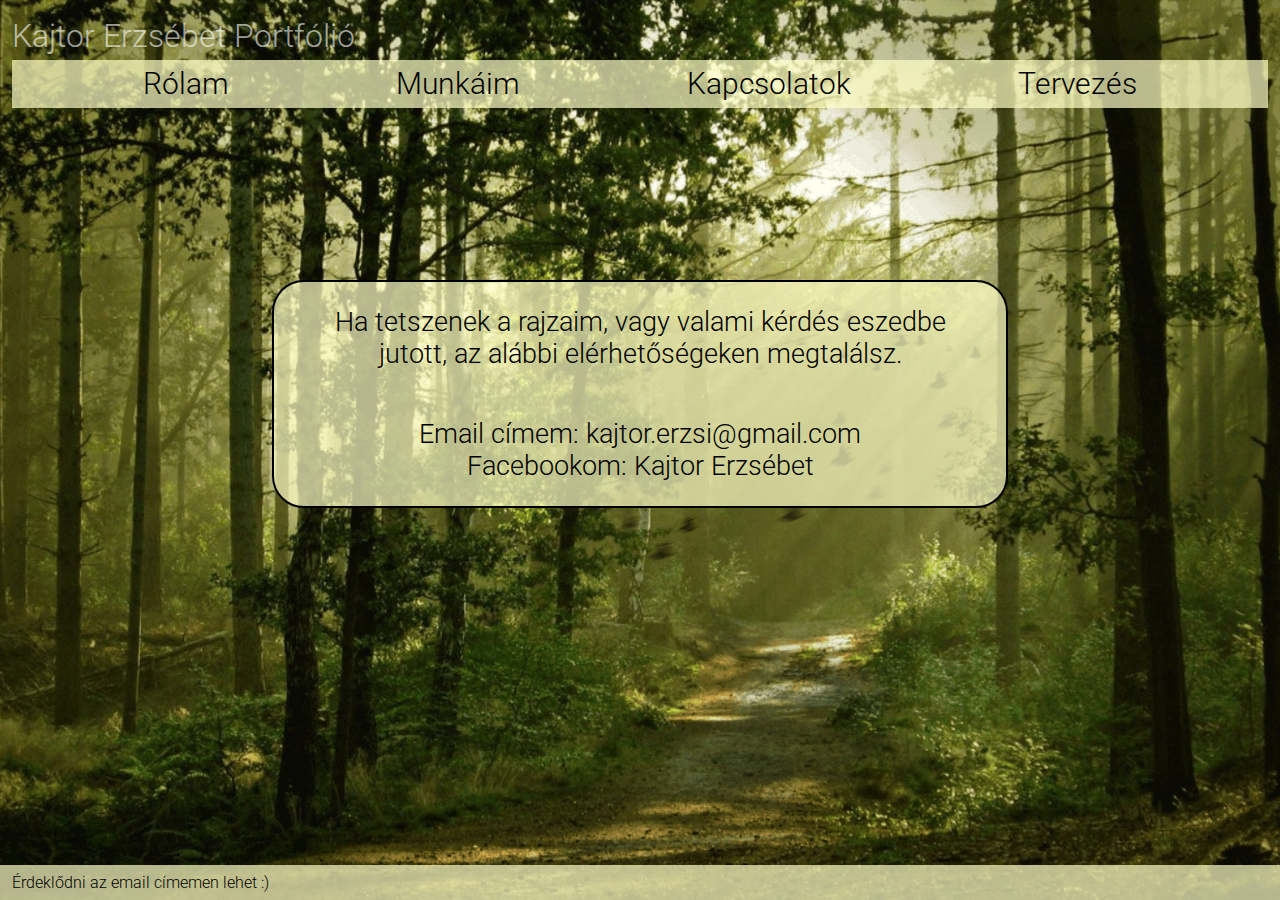
<file: kapcsolatok.html>
<!DOCTYPE html>
<html>
<head>
	<title>Kapcsolat</title>
	<meta charset="utf-8">
	<meta name="viewport" content="width=device-width,initial-scale=1">
	<link rel="stylesheet" type="text/css" href="css/main.css">
	

	<link href="https://fonts.googleapis.com/css2?family=Roboto:ital,wght@0,400;0,700;1,400&display=swap" rel="stylesheet"> 
</head>
<body>
	<header>
		<div class="fejteteje">Kajtor Erzsébet Portfólió</div>
		
		<div class="fejalja">
			<a href="index.html" class="headermenu">Rólam</a>
			<a href="kepek.html" class="headermenu">Munkáim</a>
			<a href="kapcsolatok.html" class="headermenu">Kapcsolatok</a>
			
			<a href="tervzes.html" class="headermenu">Tervezés</a>
			
		</div>
		
	</header>
	<main >
		<div id="email">
			<p id="lyuk">Ha tetszenek a rajzaim, vagy valami kérdés eszedbe jutott, az alábbi elérhetőségeken megtalálsz.</p>
		<p>
			Email címem: kajtor.erzsi@gmail.com
			<p >
			Facebookom: Kajtor Erzsébet

		</p>

		</p>
		

		</div>
		
		
	</main>
	<footer class="lab">

		<p>Érdeklődni az email címemen lehet :) </p>
	</footer>

</body>
</html>
</file>
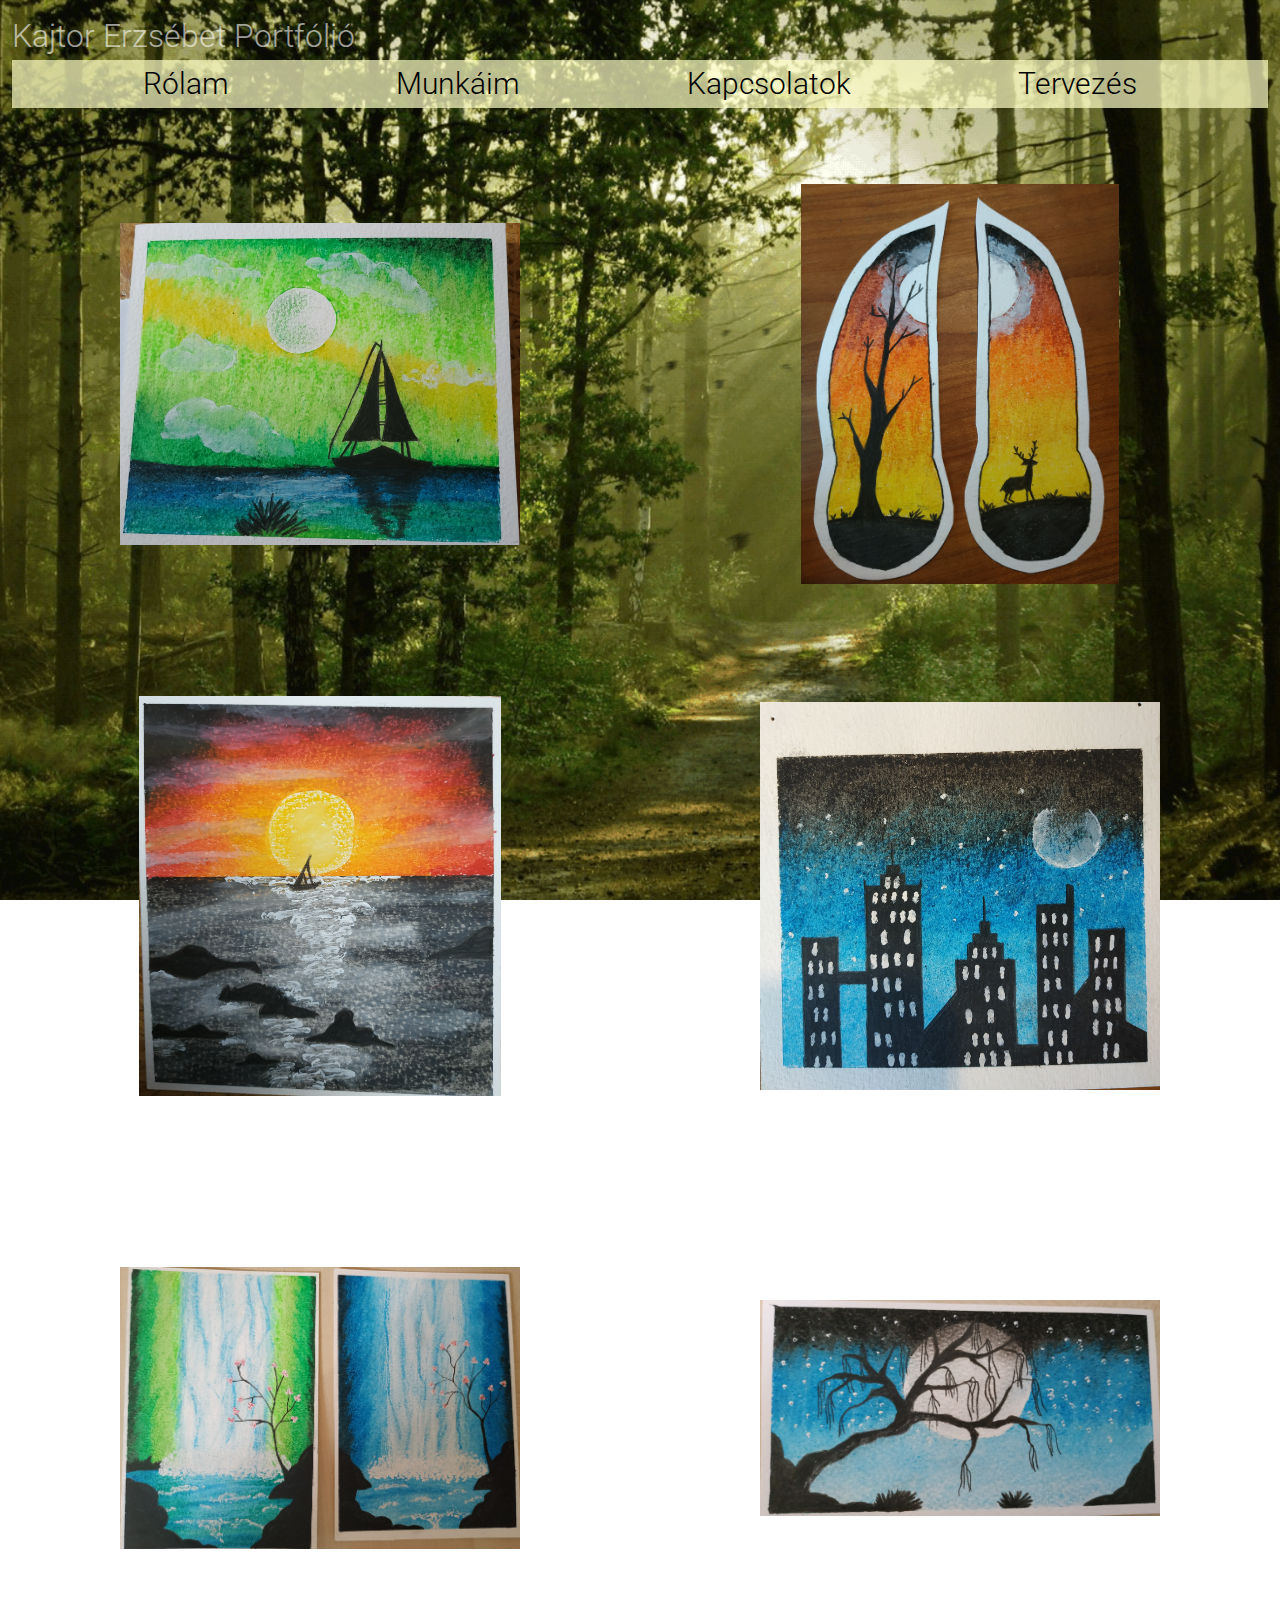
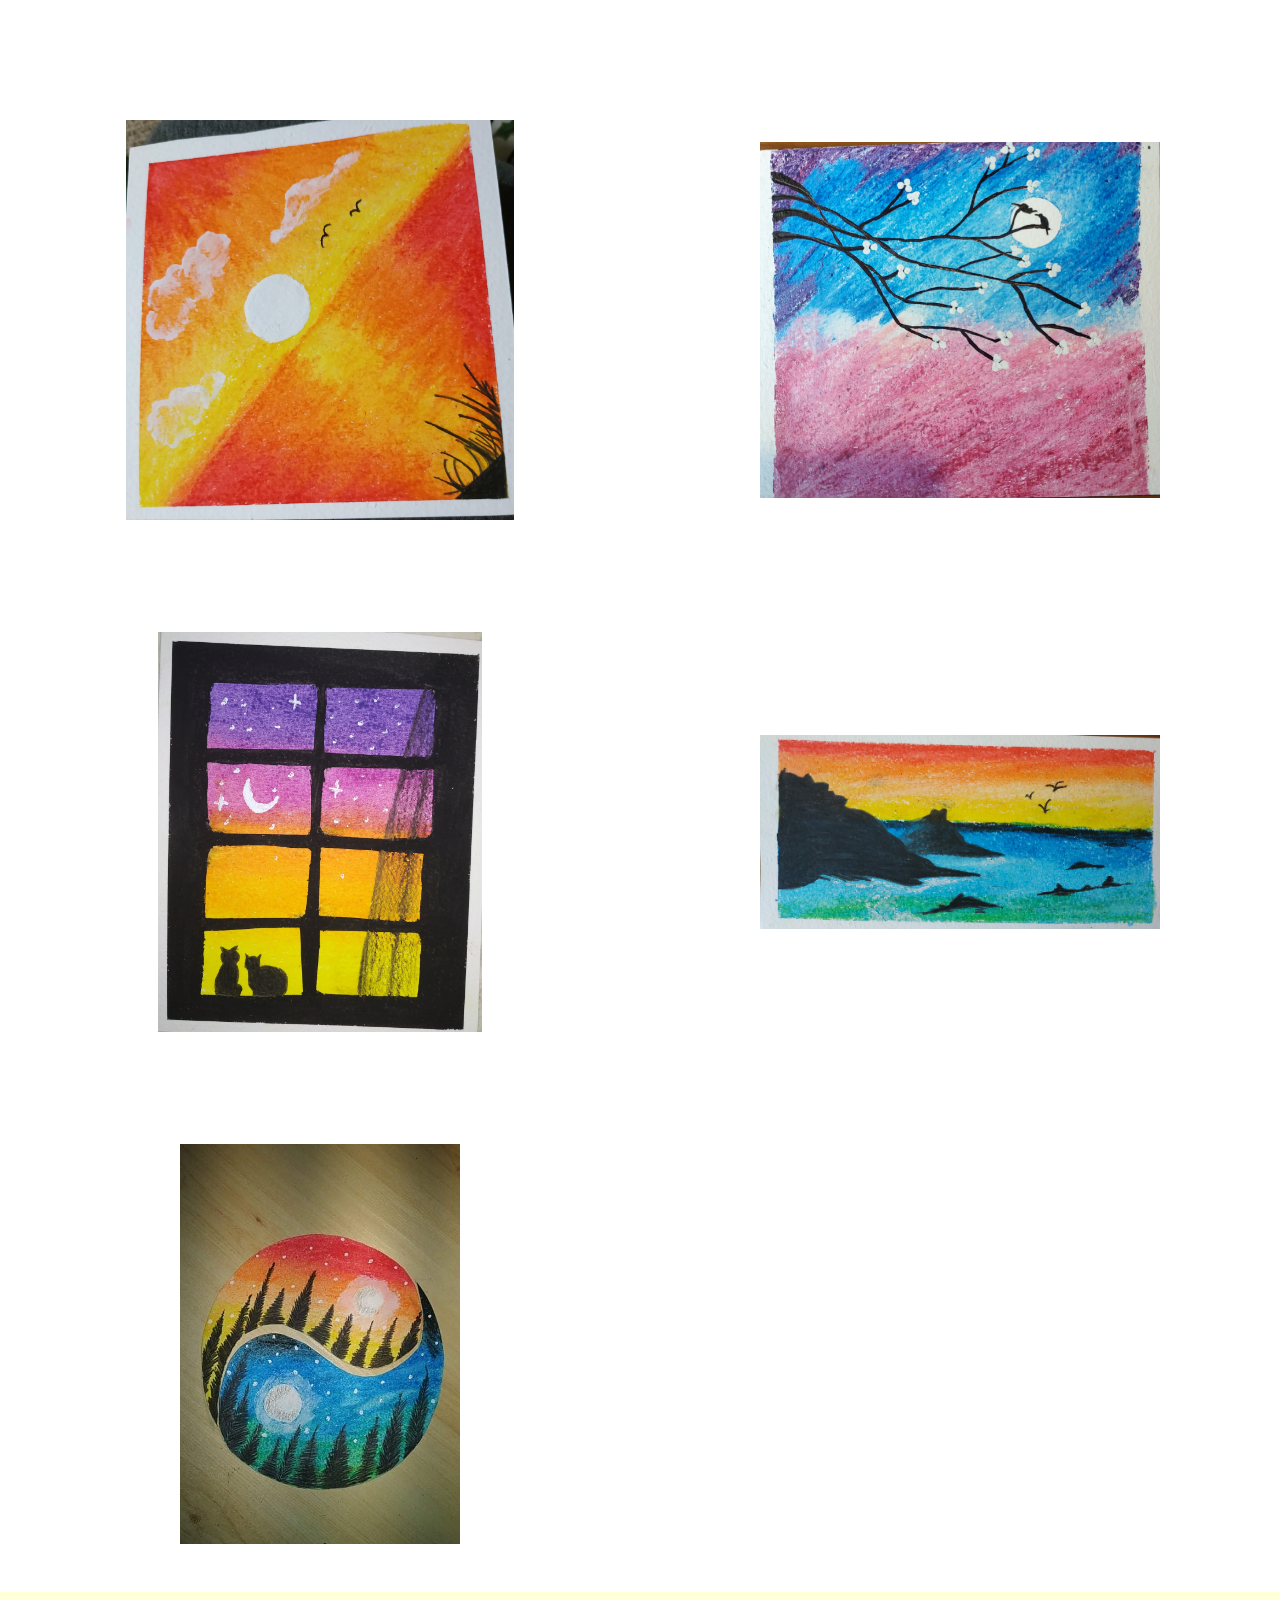
<file: kepek.html>
<!DOCTYPE html>
<html>
<head>
	<title>Munkáim</title>
	<meta charset="utf-8">
	<meta name="viewport" content="width=device-width,initial-scale=1">
	<link rel="stylesheet" type="text/css" href="css/main.css">
	

	<link href="https://fonts.googleapis.com/css2?family=Roboto:ital,wght@0,400;0,700;1,400&display=swap" rel="stylesheet"> 
</head>
<body>
	<header>
		<div class="fejteteje">Kajtor Erzsébet Portfólió</div>
		
		<div class="fejalja">
			<a href="index.html" class="headermenu">Rólam</a>
			<a href="kepek.html" class="headermenu">Munkáim</a>
			<a href="kapcsolatok.html" class="headermenu">Kapcsolatok</a>
			<a href="tervzes.html" class="headermenu">Tervezés</a>
			
		</div>
		
	</header>
	<main >
		<div class="terv">
			<div class="kepkartya">
				<a href="#">
					<div class="kep">
						<img src="css/kepek/IMG_20201223_113155.jpg">
					</div>
					
				</a>
				
			</div>
			<div class="kepkartya">
				<a href="#">
					<div class="kep">
						<img src="css/kepek/IMG_20210510_121732.jpg">
					</div>
					
				</a>
				
			</div>

			<div class="kepkartya">
				<a href="#">
					<div class="kep">
						<img src="css/kepek/IMG_20210311_164701.jpg">
					</div>
					
				</a>
				
			</div>

			<div class="kepkartya">
				<a href="#">
					<div class="kep">
						<img src="css/kepek/IMG_20210510_121227(1).jpg">
					</div>
					
				</a>
				
			</div>

			<div class="kepkartya">
				<a href="#">
					<div class="kep">
						<img src="css/kepek/IMG_20210211_132158.jpg">
					</div>
					
				</a>
				
			</div>

			<div class="kepkartya">
				<a href="#">
					<div class="kep">
						<img src="css/kepek/IMG_20210304_135558.jpg">
					</div>
					
				</a>
				
			</div>

			<div class="kepkartya">
				<a href="#">
					<div class="kep">
						<img src="css/kepek/IMG_20201225_215053.jpg">
					</div>
					
				</a>


				
			</div>
			<div class="kepkartya">
				<a href="#">
					<div class="kep">
						<img src="css/kepek/IMG_20210510_121151.jpg">
					</div>
					
				</a>

				
				
			</div>

			<div class="kepkartya">
				<a href="#">
					<div class="kep">
						<img src="css/kepek/IMG_20210404_163941.jpg">
					</div>
					
				</a>

				
				
			</div>

			<div class="kepkartya">
				<a href="#">
					<div class="kep">
						<img src="css/kepek/IMG_20210510_121322.jpg">
					</div>
					
				</a>

				
				
			</div>

			<div class="kepkartya">
				<a href="#">
					<div class="kep">
						<img src="css/kepek/received_499139641003843.jpg">
					</div>
					
				</a>

				
				
			</div>




			
			
	</div>
		
	</main>
	<footer class="lab">

		<p>Érdeklődni az email címemen lehet :) </p>
	</footer>

</body>
</html>
</file>
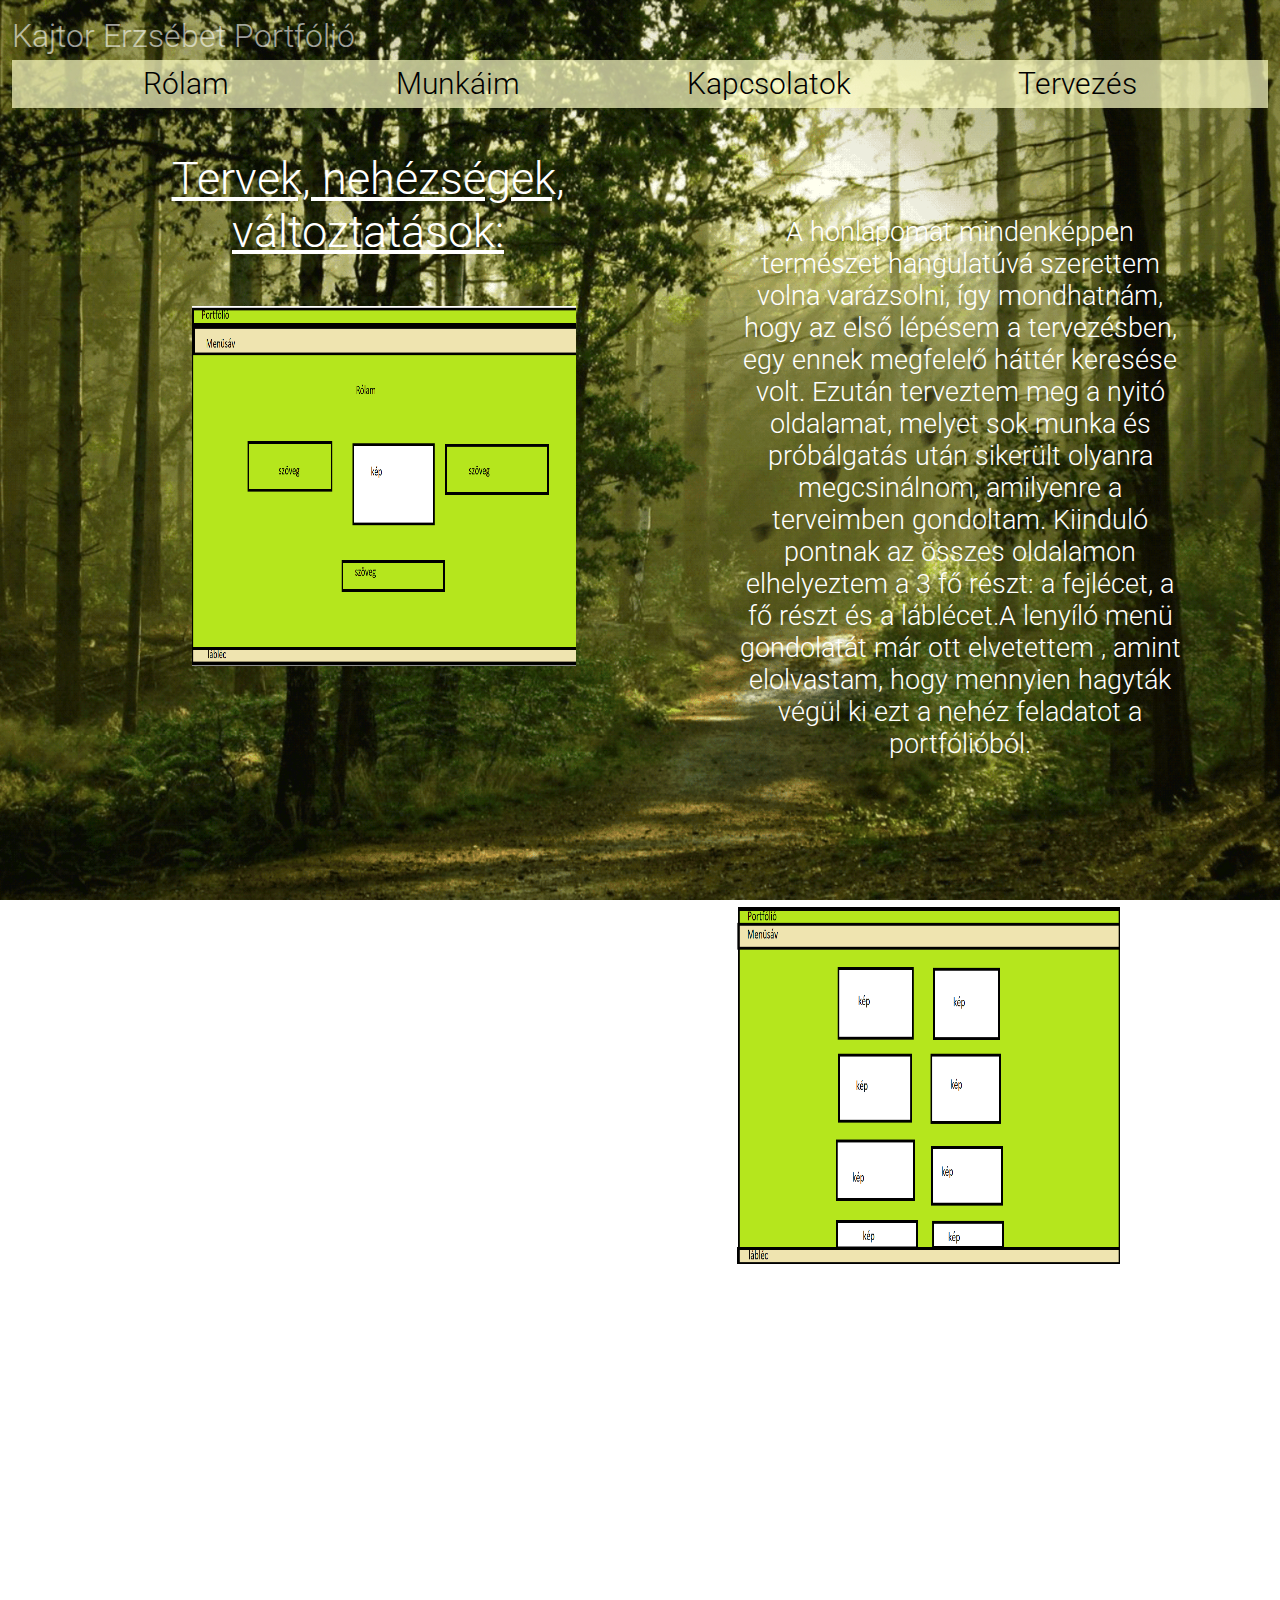
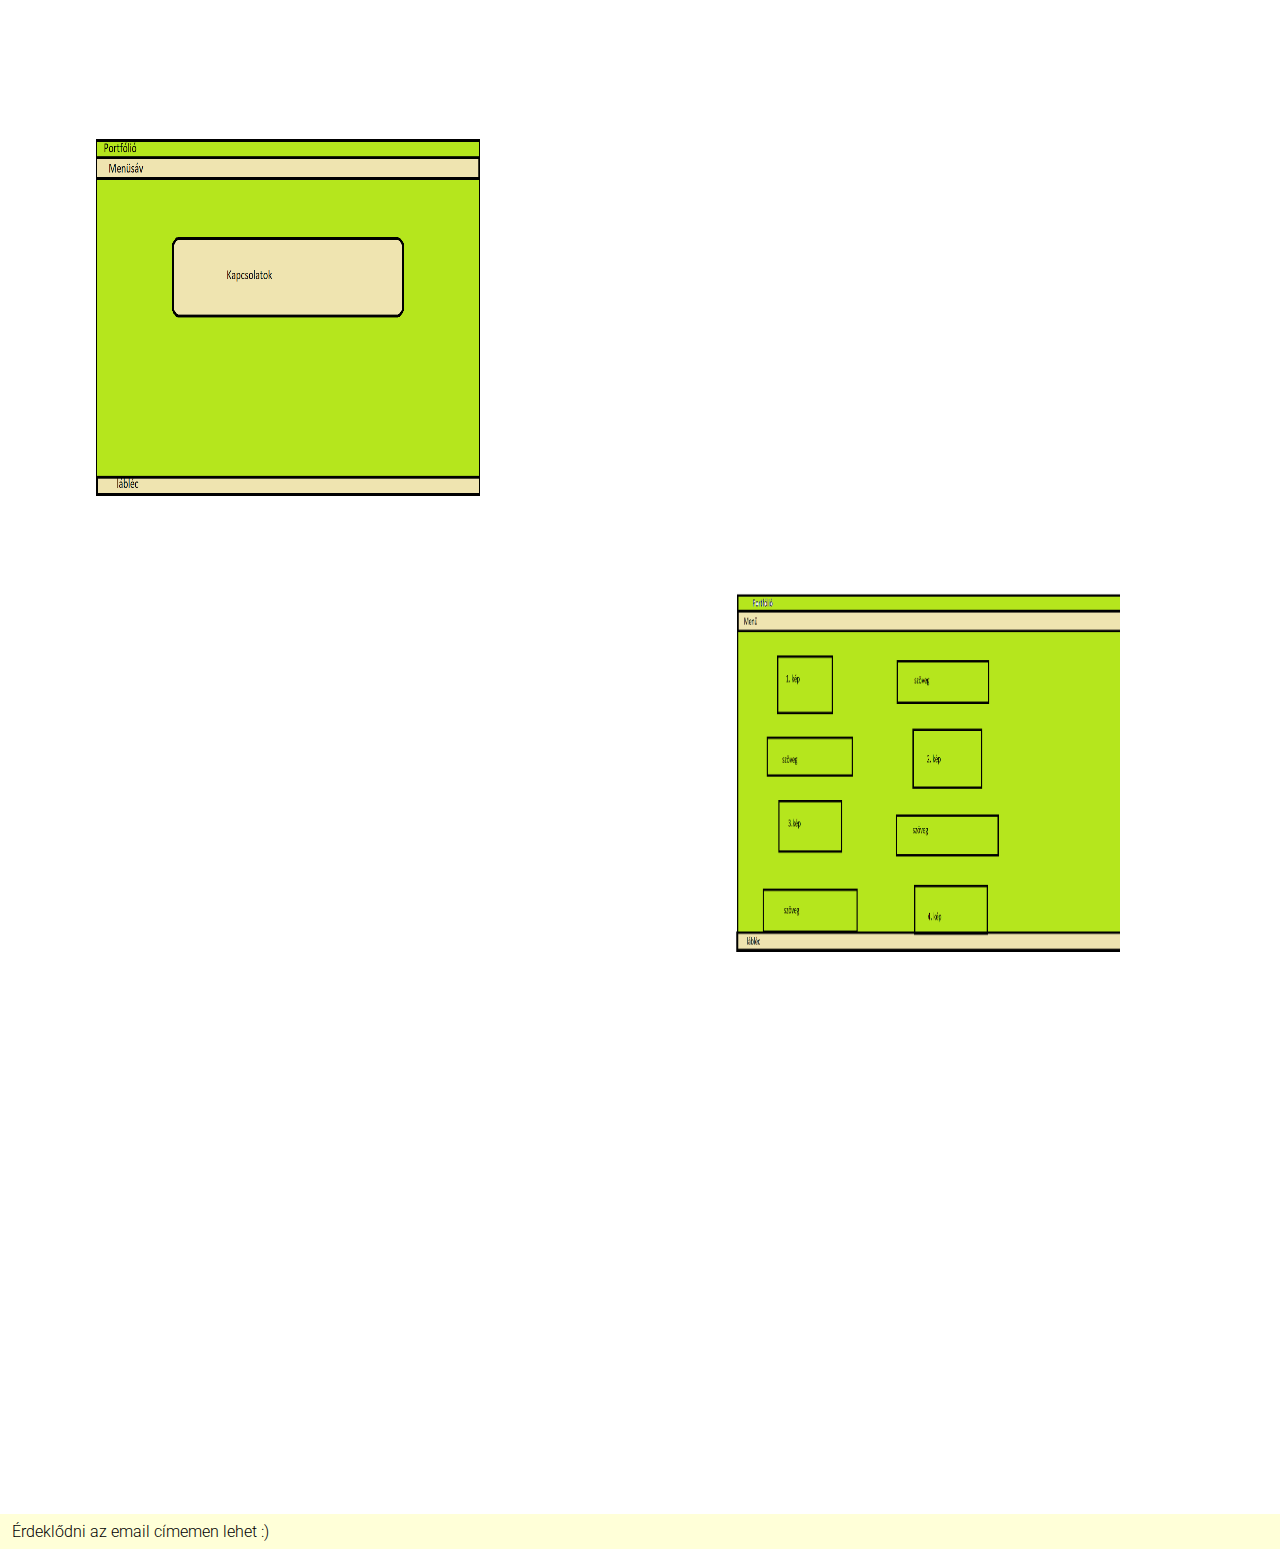
<file: tervzes.html>
<!DOCTYPE html>
<html>
<head>
	<title>Tervezés</title>
	<meta charset="utf-8">
	<meta name="viewport" content="width=device-width,initial-scale=1">
	<link rel="stylesheet" type="text/css" href="css/main.css">
	

	<link href="https://fonts.googleapis.com/css2?family=Roboto:ital,wght@0,400;0,700;1,400&display=swap" rel="stylesheet"> 
</head>
<body>
	<header>
		<div class="fejteteje">Kajtor Erzsébet Portfólió</div>
		
		<div class="fejalja">
			<a href="index.html" class="headermenu">Rólam</a>
			<a href="kepek.html" class="headermenu">Munkáim</a>
			<a href="kapcsolatok.html" class="headermenu">Kapcsolatok</a>
			<a href="tervzes.html" class="headermenu">Tervezés</a>
			
		</div>
		
	</header>
	<main class="terv">
		<div id="szoveg">
			<p>
				Tervek, nehézségek, változtatások:
			</p>
			<img class="fotok" src="css/kepek/Nevtelewefn.png">
		</div>
		<div class="szoveg2">
			<p>
				A honlapomat mindenképpen természet hangulatúvá szerettem volna varázsolni, így mondhatnám, hogy az első lépésem a tervezésben, egy ennek megfelelő háttér keresése volt. Ezután terveztem meg a nyitó oldalamat, melyet sok munka és próbálgatás után sikerült olyanra megcsinálnom, amilyenre a terveimben gondoltam. Kiinduló pontnak az összes oldalamon elhelyeztem a 3 fő részt: a fejlécet, a fő részt és a láblécet.A lenyíló menü gondolatát már ott elvetettem , amint elolvastam, hogy mennyien hagyták végül ki ezt a nehéz feladatot a portfólióból.
			</p>
			
		</div>
		<div class="szoveg2" >
			<p>A munkáim oldal nagyon sokáig nem úgy nézett ki ahogy szerettem volna, bárhogyan próbálkoztam grid, inline, block megoldásokkal, minduntalan csak egy oszlopom lett hol egyik oldalt, hol középen. Végül sikerült rájönnöm a trükkre, hogy két oszlopom legyen, de itt nem sikerült már azt megvalósítanom, hogy az oszlopok közelebb álljanak egymáshoz középen.A másik problémám ezen az oldalon a képeim széleinek az eltűntetése melyet nem sikerült esztétikusan megoldanom.Sajnos a rajzokról nem tudtam a portfólióhoz megfelelő képeket válogatni, és sok közülük jelenleg nem tartózkodik nálam, így az új kép készítése nem volt megoldható.</p>
		</div>
		<div >
			<img class="fotok" src="css/kepek/Nevtedflen.png">
		</div>
		<div>
			<img class="fotok" src="css/kepek/Nevadvtelen.png">
			
		</div>
		<div class="szoveg2">
			<p>Ez az oldal volt ami nagy löketet adott. Egyszerű volt és rövid időn belül úgy nézett ki ahogy elképzeltem.</p>
		</div>
		<div class="szoveg2">
			<p>A tervezés oldallal gyűlt meg a legtöbb bajom, több órányi munka csak erre ment el, mire végre sikerült az elgondolt alakot nagyjából megvalósítanom grid-del.  Talán nem a legnehezebb elrendezéseket találtam ki, de tudtam, hogy a bonyolultabbat nem igazán tudnám megoldani.
			Összességében élveztem a feladatot, főleg mert a munkám után közvetlenül láthattam a haladást és nagyban hajtott az a gondolat, hogy a honlap készítést a jövőben is tudom majd hasznosítani. </p>
			
		</div>
		<div>
			<img class="fotok" src="css/kepek/Nevtelen.png">
		</div>
		<div>
			<p>
				<span id="web">Felhasznált weboldalak:</span>
				<ul class="szoveg2">
					<li>www.w3schools.com</li>
					<li>www.youtube.com </li>
					<p>(informatika terméktervezőknek)</p>
				</ul>
			</p>
		</div>

		
	</main>
	<footer class="lab">

		<p>Érdeklődni az email címemen lehet :) </p>
	</footer>

</body>
</html>
</file>
<file: css/main.css>
body{
	font-size: 16px;
	font-family: 'Roboto', sans-serif;
	font-weight: 300;
	background-image: url(../css/kepek/forest.gif);
	text-align: center;
	background-size: cover;
	background-repeat: no-repeat;
	background-position: center;
	background-attachment: fixed;

	
	
}
*, *::before, *::after{
	box-sizing: border-box;
	margin: 0;
	padding: 0;
}
img{
	max-width: 100%;
}
body{
	display: grid;
	grid-template-areas: 
	"fejlec"
	"foresz"
	"lablec"
	;
	
	grid-template-rows: max-content  1fr ;
	min-height: 100vh;
}
header{
	grid-area: fejlec;

}

main{
	grid-area: foresz;

}
footer{
	grid-area: lablec;
}
header .headermenu{
	margin: 5rem;
	
}
header .headermenu:hover{
	color: white;
	background-color: green;
	border-radius: .5rem;

}
a{
 	text-decoration: none;
 	color:black ;
}
.fejalja{
	text-align: center;
	background-color: rgba(255,255,200, 0.7);
	font-size: 30px;

}
header{
	line-height: 3rem;
	font-size: .95rem;
	text-align: left;
	padding: .75rem ;
}
.fejteteje{
	font-size: 32px;
	color:rgba(255, 255, 255, 0.6);
}
main.centerkep{
	display: grid;
	grid-template-columns: minmax(1rem, 1fr) minmax(288px,584px ) minmax(1rem, 1fr);
	grid-template-rows: minmax(1rem, 1fr) max-content minmax(1rem, 1fr);

}
.kozepso{
	grid-row: 2/3;
	grid-column: 2/3;
}
.foto{
	display: block;
	margin-left: auto;
	margin-right: auto; 
	width: 20vw;


}
.bal{
	font-size:3vh;
	margin-left: 3rem;

	color: white;
	grid-row: 2/3


}
.lent{
	grid-row: 3/3;
	margin-top: 3rem;
	grid-column: 2/3;
	color: white;
	font-size: 3vh;
}
.jobb{
	color: white;
	grid-row: 2/3;
	grid-column: 3/3;
	font-size: 3vh;
	margin-right: 3rem;
}
.fent{
	font-size: 5vh;
	color: white;
	margin-top: 3rem;
	grid-column: 2/3;
	text-decoration: underline;

}
.lab{
	line-height: 0.70rem;
	font-size: 1rem;
	text-align: left;
	padding: .75rem ;
	color:black;
	background-color: rgba(255,255,200, 0.7);

}

#email{
	
	
	font-size: 3vh;
	color: black;
	margin-top: 6rem;
	background-color: rgba(255,255,200, 0.7);
	margin: 10rem 17rem;
	padding: 1.5rem;
	border:2px solid black;
	border-radius: 2rem;
}
#lyuk{

	margin:0rem 0rem 3rem 0rem;
}



.kepkartya .kep{
	height: 25rem;
	width: 25rem;
	background-color: rgba(0,0,0,0);
	text-align: center;
	margin-top: 4rem;
	margin-bottom: 3rem;
	margin-left: auto;
	margin-right: auto;
	
}
.kepkartya .kep img:hover{
	
-ms-transform:scale(1.5);
-webkit-transform: scale(1.5);
transform: scale(1.5);

}

.kepkartya .kep img{
	height: 100%;
	width: 100%;
	object-fit: contain;
	
	transition: 2s;
}
.fotok{
	width: 30vw;
	height: 40vh;
	display: block;
	margin:3rem 6rem 3rem 6rem;
}
.terv{
	display: grid;
	
	grid-template-columns: 1fr 1fr;
	grid-template-rows: auto auto;
}



#szoveg{
	color: white;
	font-size: 5vh;
	float: left;
	margin: 2rem 0rem 0rem 6rem;
	text-decoration: underline;
}
.fotok:hover{
	-webkit-box-shadow: 18px 21px 18px 3px rgba(0,0,0,0.71);
-moz-box-shadow: 18px 21px 18px 3px rgba(0,0,0,0.71);
box-shadow: 18px 21px 18px 3px rgba(0,0,0,0.71);
-ms-transform:scale(1.25);
-webkit-transform: scale(1.25);
transform: scale(1.25);
}

.szoveg2{
	color: white;
	margin:6rem;
	font-size: 3vh;
}
#web{
	color: white;
	font-size: 4vh;

}
</file>
